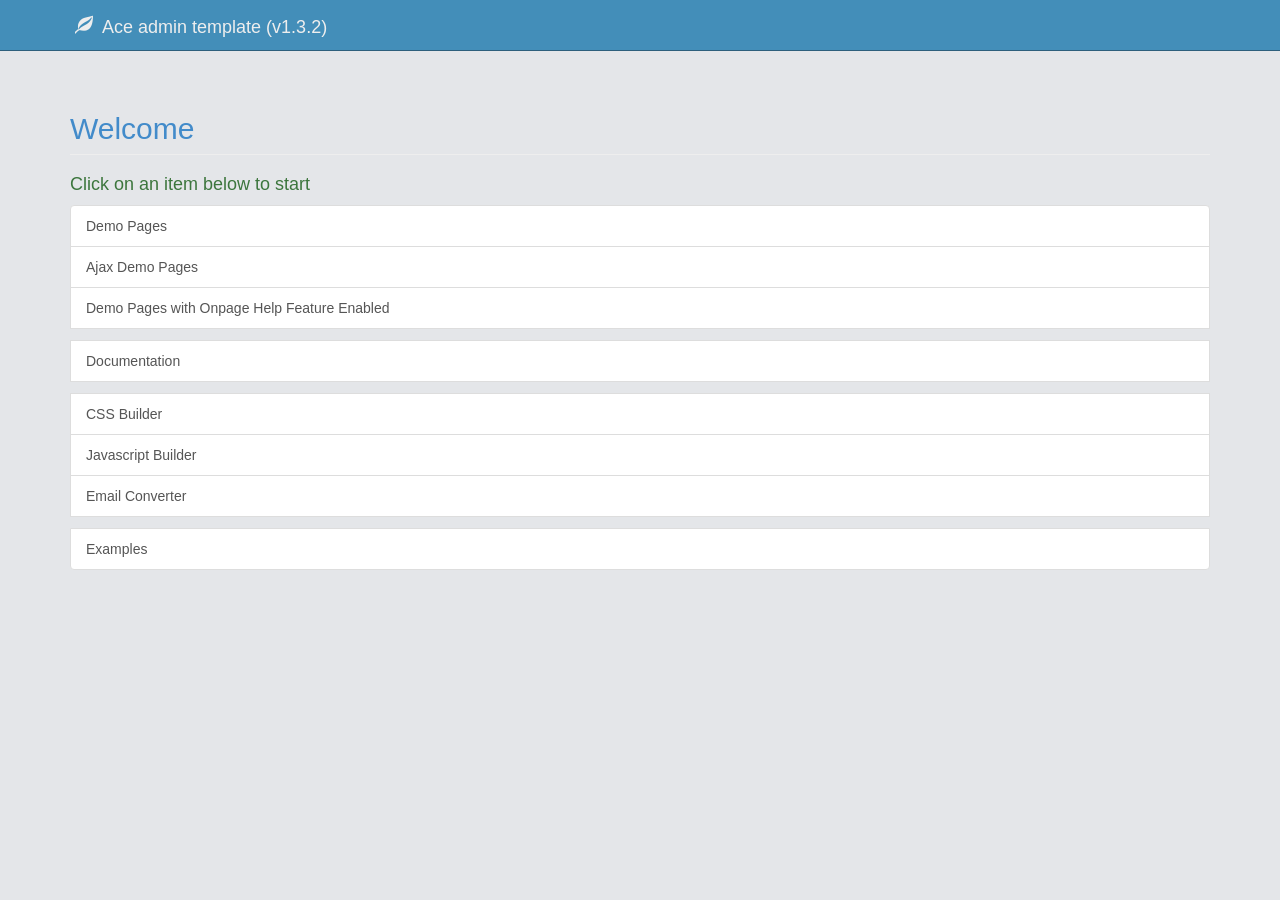
<file: src/main/webapp/WEB-INF/ace/index.html>
<!DOCTYPE html>
<html lang="en">
  <head>
    <meta charset="utf-8" />
    <meta http-equiv="X-UA-Compatible" content="IE=edge" />
    <meta name="viewport" content="width=device-width, initial-scale=1" />

	<title>Start - Ace admin template</title>

	<link href="assets/css/bootstrap.css" rel="stylesheet" />
	<style>
		body {
			background: #E4E6E9;
		}
		.main-container {
			padding-top: 72px;
		}
		.navbar-inverse {
			background-color: #438EB9;
			border-bottom-color: rgba(0,0,0,0.33);
		}
		.navbar-inverse .navbar-brand {
			color: #EEE;
		}
		
		hr {
			border-width: 0;
			margin-top: 6px;
			margin-bottom: 6px;
		}
	</style>
  </head>

  <body>
	<div class="navbar navbar-inverse navbar-fixed-top">
		<div class="container">
			<div class="navbar-header pull-left">
				<a class="navbar-brand" href="#">
						&nbsp;<i class="glyphicon glyphicon-leaf"></i>&nbsp;
						Ace admin template <span class="smaller-75">(v1.3.2)</span>
				</a>
			</div>

		</div>
    </div>
	
    <div class="container main-container">
		<h2 class="page-header text-primary">Welcome</small></h2>

		<script>
		 if(document.location.protocol == 'file:') {
			document.write('<div class="alert alert-danger">\
			<strong>Please open this page using <span class="text-info">`http` protocol</span>, i.e. access it like this <span class="text-primary">http://127.0.0.1/path/to/ace/index.html</span></strong><br />\
			Demo pages, documentation & CSS/JS builder pages, load data dynamically using ajax and <b>`file` protocol</b> prevents that due to browser restrictions.\<br />\
			Also some browsers such as Firefox don\'t load fonts when resource files are inside an upper level directory.\
			</div>');
		 }
		 else {
			document.write('<h4 class="text-success">Click on an item below to start</h4>');
		 }
		</script>
	
	
		
		<div class="row">
			<div class="col-xs-12">
				<div class="list-group">
					<a href="html/" class="list-group-item">
						Demo Pages
					</a>
					<a href="html/ajax/ajax.html" class="list-group-item">
						Ajax Demo Pages
					</a>
					<a href="html/#help" class="list-group-item">
						Demo Pages with Onpage Help Feature Enabled
					</a>
					<hr />
					<a href="docs/" class="list-group-item">
						Documentation
					</a>
					<hr />
					<a href="build/css.html" class="list-group-item">
						CSS Builder
					</a>
					<a href="build/js.html" class="list-group-item">
						Javascript Builder
					</a>
					<a href="build/email.html" class="list-group-item">
						Email Converter
					</a>
					<hr />
					<a href="examples/" class="list-group-item">
						Examples
					</a>
				</div>
			</div>
		</div>
	</div>

  </body>
</html>
</file>
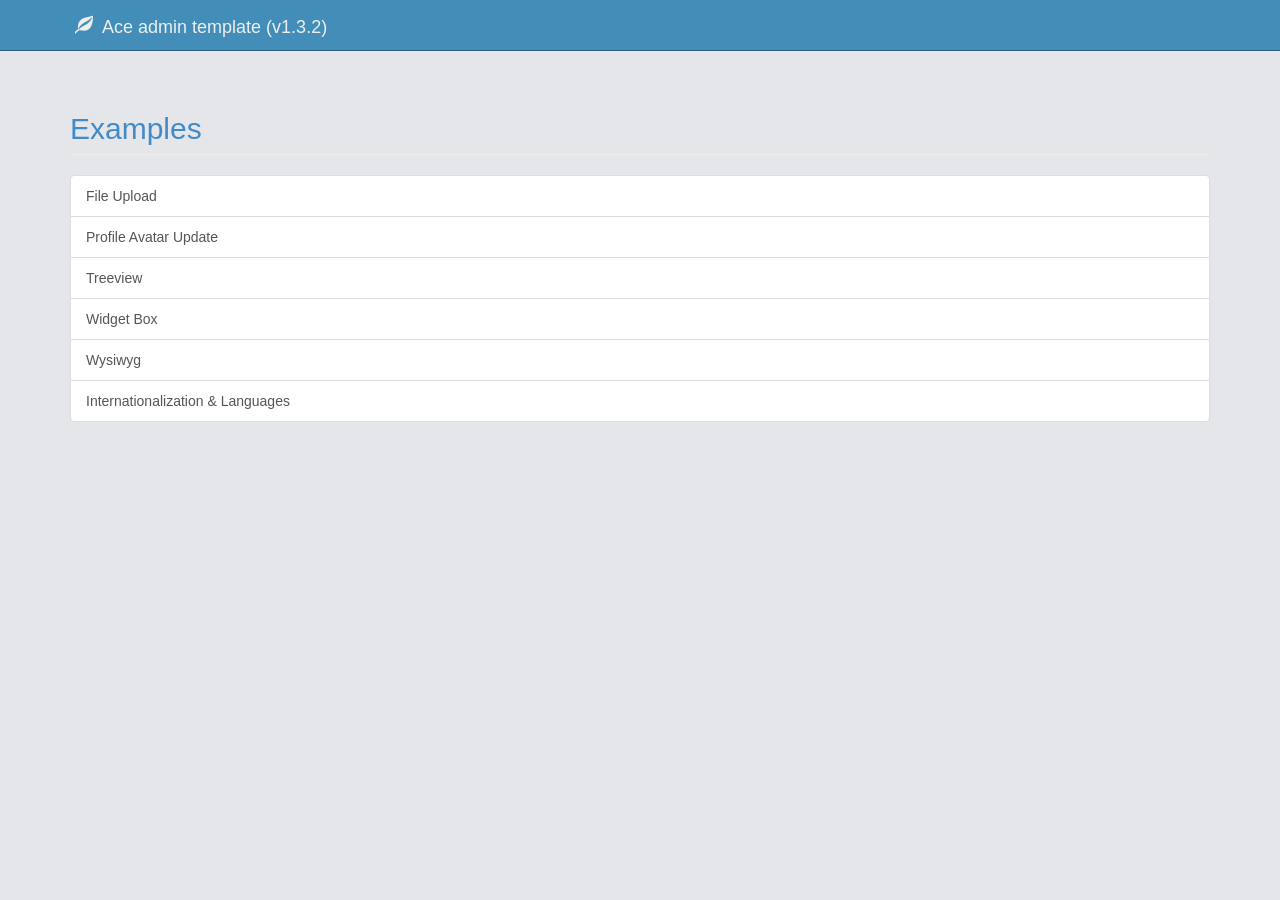
<file: src/main/webapp/WEB-INF/ace/examples/index.html>
<!DOCTYPE html>
<html lang="en">
  <head>
    <meta charset="utf-8" />
    <meta http-equiv="X-UA-Compatible" content="IE=edge" />
    <meta name="viewport" content="width=device-width, initial-scale=1" />

	<title>Examples - Ace admin template</title>

	<link href="../assets/css/bootstrap.css" rel="stylesheet" />
	<style>
		body {
			background: #E4E6E9;
		}
		.main-container {
			padding-top: 72px;
		}
		.navbar-inverse {
			background-color: #438EB9;
			border-bottom-color: rgba(0,0,0,0.33);
		}
		.navbar-inverse .navbar-brand {
			color: #EEE;
		}
	</style>
  </head>

  <body>
	<div class="navbar navbar-inverse navbar-fixed-top">
		<div class="container">
			<div class="navbar-header pull-left">
				<a class="navbar-brand" href="#">
						&nbsp;<i class="glyphicon glyphicon-leaf"></i>&nbsp;
						Ace admin template <span class="smaller-75">(v1.3.2)</span>
				</a>
			</div>

		</div>
    </div>
	
    <div class="container main-container">
		<h2 class="page-header text-primary">Examples</small></h2>

		<script>
		 if(document.location.protocol == 'file:') {
			document.write('<div class="alert alert-danger">\
			<strong>Please open this page using <span class="text-info">`http` protocol</span>, i.e. access it via a web server.</strong><br />\
			In some examples data is uploaded/downloaded dynamically using ajax and <b>`file` protocol</b> prevents that due to browser restrictions.\<br />\
			Also some browsers such as Firefox don\'t load fonts when resource files are inside an upper level directory.\
			</div>');
		 }
		</script>
	
	
		
		<div class="row">
			<div class="col-xs-12">
				<div class="list-group">
					<a href="file-upload.html" class="list-group-item">
						File Upload
					</a>
					<a href="profile-update.html" class="list-group-item">
						Profile Avatar Update
					</a>
					<a href="treeview.html" class="list-group-item">
						Treeview
					</a>
					<a href="widget.html" class="list-group-item">
						Widget Box
					</a>
					<a href="wysiwyg.html" class="list-group-item">
						Wysiwyg
					</a>
					<a href="daterange.html" class="list-group-item">
						Internationalization &amp; Languages
					</a>
				</div>
			</div>
		</div>
	</div>

  </body>
</html>
</file>
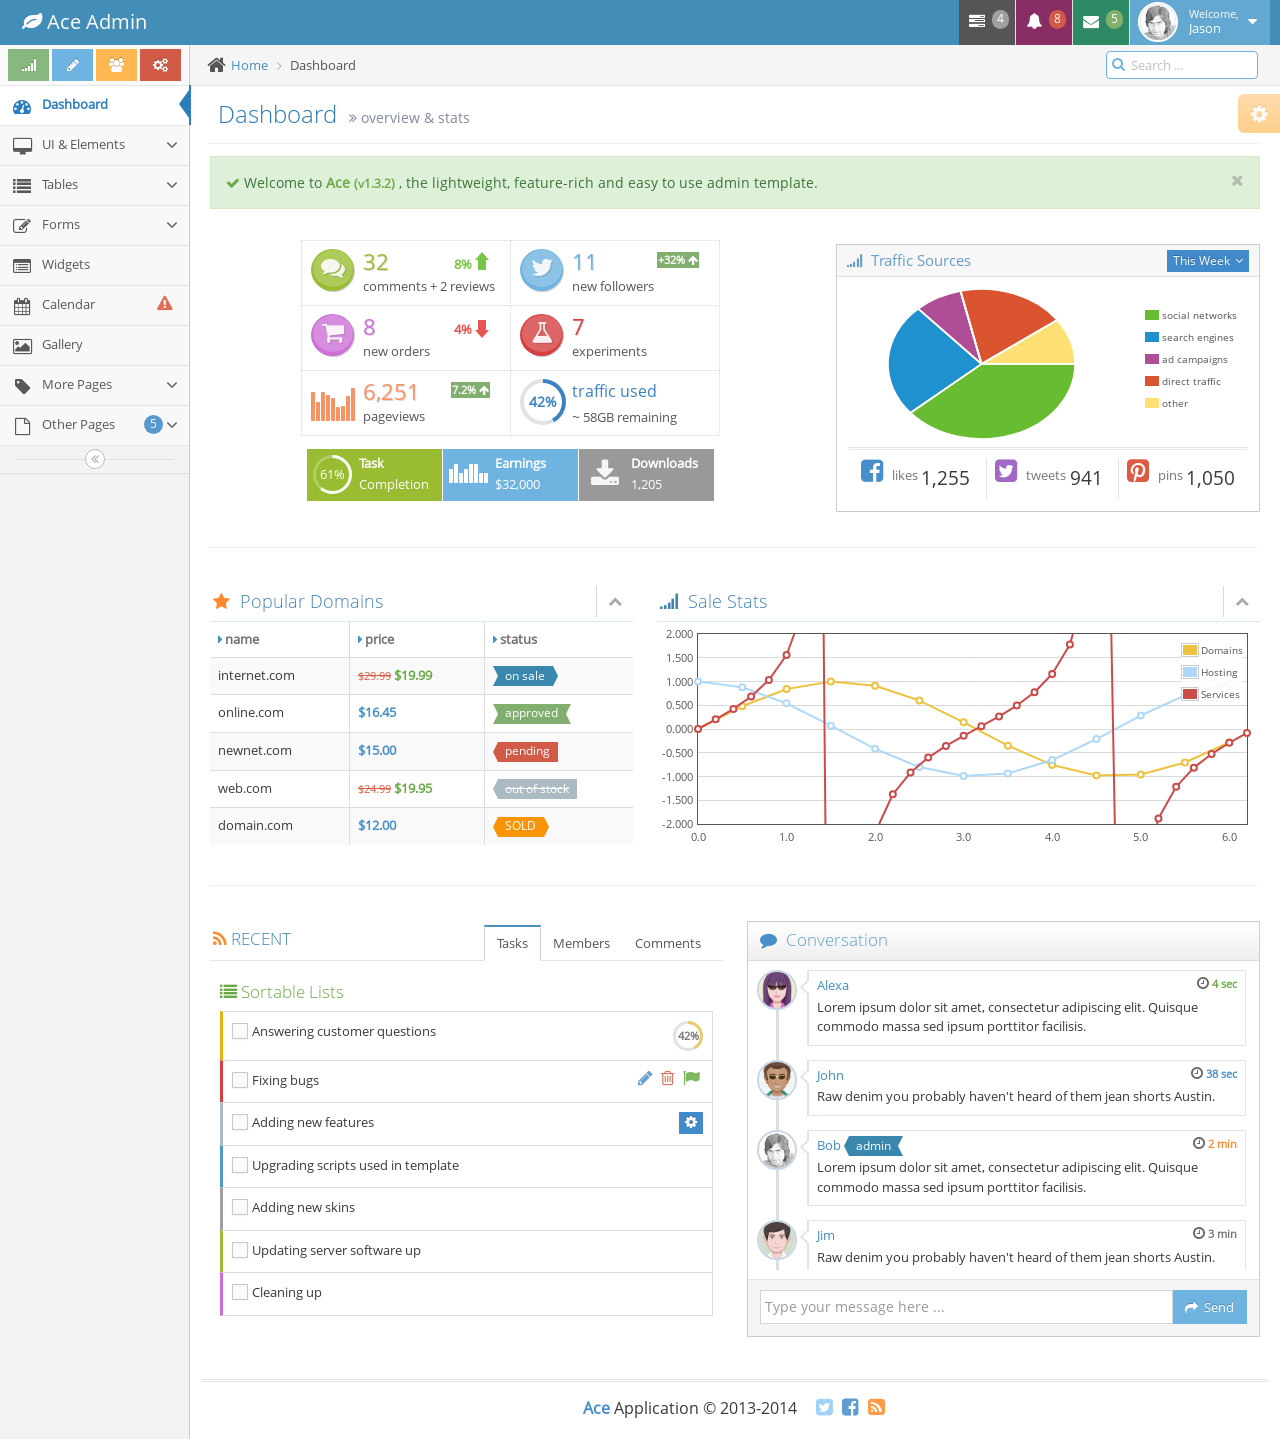
<file: src/main/webapp/WEB-INF/ace/html/index.html>
<!DOCTYPE html>
<html lang="en">
	<head>
		<meta http-equiv="X-UA-Compatible" content="IE=edge,chrome=1" />
		<meta charset="utf-8" />
		<title>Dashboard - Ace Admin</title>

		<meta name="description" content="overview &amp; stats" />
		<meta name="viewport" content="width=device-width, initial-scale=1.0, maximum-scale=1.0" />

		<!-- bootstrap & fontawesome -->
		<link rel="stylesheet" href="../assets/css/bootstrap.css" />
		<link rel="stylesheet" href="../assets/css/font-awesome.css" />

		<!-- page specific plugin styles -->

		<!-- text fonts -->
		<link rel="stylesheet" href="../assets/css/ace-fonts.css" />

		<!-- ace styles -->
		<link rel="stylesheet" href="../assets/css/ace.css" class="ace-main-stylesheet" id="main-ace-style" />

		<!--[if lte IE 9]>
			<link rel="stylesheet" href="../assets/css/ace-part2.css" class="ace-main-stylesheet" />
		<![endif]-->

		<!--[if lte IE 9]>
		  <link rel="stylesheet" href="../assets/css/ace-ie.css" />
		<![endif]-->

		<!-- inline styles related to this page -->

		<!-- ace settings handler -->
		<script src="../assets/js/ace-extra.js"></script>

		<!-- HTML5shiv and Respond.js for IE8 to support HTML5 elements and media queries -->

		<!--[if lte IE 8]>
		<script src="../assets/js/html5shiv.js"></script>
		<script src="../assets/js/respond.js"></script>
		<![endif]-->
	</head>

	<body class="no-skin">
		<!-- #section:basics/navbar.layout -->
		<div id="navbar" class="navbar navbar-default">
			<script type="text/javascript">
				try{ace.settings.check('navbar' , 'fixed')}catch(e){}
			</script>

			<div class="navbar-container" id="navbar-container">
				<!-- #section:basics/sidebar.mobile.toggle -->
				<button type="button" class="navbar-toggle menu-toggler pull-left" id="menu-toggler" data-target="#sidebar">
					<span class="sr-only">Toggle sidebar</span>

					<span class="icon-bar"></span>

					<span class="icon-bar"></span>

					<span class="icon-bar"></span>
				</button>

				<!-- /section:basics/sidebar.mobile.toggle -->
				<div class="navbar-header pull-left">
					<!-- #section:basics/navbar.layout.brand -->
					<a href="#" class="navbar-brand">
						<small>
							<i class="fa fa-leaf"></i>
							Ace Admin
						</small>
					</a>

					<!-- /section:basics/navbar.layout.brand -->

					<!-- #section:basics/navbar.toggle -->

					<!-- /section:basics/navbar.toggle -->
				</div>

				<!-- #section:basics/navbar.dropdown -->
				<div class="navbar-buttons navbar-header pull-right" role="navigation">
					<ul class="nav ace-nav">
						<li class="grey">
							<a data-toggle="dropdown" class="dropdown-toggle" href="#">
								<i class="ace-icon fa fa-tasks"></i>
								<span class="badge badge-grey">4</span>
							</a>

							<ul class="dropdown-menu-right dropdown-navbar dropdown-menu dropdown-caret dropdown-close">
								<li class="dropdown-header">
									<i class="ace-icon fa fa-check"></i>
									4 Tasks to complete
								</li>

								<li class="dropdown-content">
									<ul class="dropdown-menu dropdown-navbar">
										<li>
											<a href="#">
												<div class="clearfix">
													<span class="pull-left">Software Update</span>
													<span class="pull-right">65%</span>
												</div>

												<div class="progress progress-mini">
													<div style="width:65%" class="progress-bar"></div>
												</div>
											</a>
										</li>

										<li>
											<a href="#">
												<div class="clearfix">
													<span class="pull-left">Hardware Upgrade</span>
													<span class="pull-right">35%</span>
												</div>

												<div class="progress progress-mini">
													<div style="width:35%" class="progress-bar progress-bar-danger"></div>
												</div>
											</a>
										</li>

										<li>
											<a href="#">
												<div class="clearfix">
													<span class="pull-left">Unit Testing</span>
													<span class="pull-right">15%</span>
												</div>

												<div class="progress progress-mini">
													<div style="width:15%" class="progress-bar progress-bar-warning"></div>
												</div>
											</a>
										</li>

										<li>
											<a href="#">
												<div class="clearfix">
													<span class="pull-left">Bug Fixes</span>
													<span class="pull-right">90%</span>
												</div>

												<div class="progress progress-mini progress-striped active">
													<div style="width:90%" class="progress-bar progress-bar-success"></div>
												</div>
											</a>
										</li>
									</ul>
								</li>

								<li class="dropdown-footer">
									<a href="#">
										See tasks with details
										<i class="ace-icon fa fa-arrow-right"></i>
									</a>
								</li>
							</ul>
						</li>

						<li class="purple">
							<a data-toggle="dropdown" class="dropdown-toggle" href="#">
								<i class="ace-icon fa fa-bell icon-animated-bell"></i>
								<span class="badge badge-important">8</span>
							</a>

							<ul class="dropdown-menu-right dropdown-navbar navbar-pink dropdown-menu dropdown-caret dropdown-close">
								<li class="dropdown-header">
									<i class="ace-icon fa fa-exclamation-triangle"></i>
									8 Notifications
								</li>

								<li class="dropdown-content">
									<ul class="dropdown-menu dropdown-navbar navbar-pink">
										<li>
											<a href="#">
												<div class="clearfix">
													<span class="pull-left">
														<i class="btn btn-xs no-hover btn-pink fa fa-comment"></i>
														New Comments
													</span>
													<span class="pull-right badge badge-info">+12</span>
												</div>
											</a>
										</li>

										<li>
											<a href="#">
												<i class="btn btn-xs btn-primary fa fa-user"></i>
												Bob just signed up as an editor ...
											</a>
										</li>

										<li>
											<a href="#">
												<div class="clearfix">
													<span class="pull-left">
														<i class="btn btn-xs no-hover btn-success fa fa-shopping-cart"></i>
														New Orders
													</span>
													<span class="pull-right badge badge-success">+8</span>
												</div>
											</a>
										</li>

										<li>
											<a href="#">
												<div class="clearfix">
													<span class="pull-left">
														<i class="btn btn-xs no-hover btn-info fa fa-twitter"></i>
														Followers
													</span>
													<span class="pull-right badge badge-info">+11</span>
												</div>
											</a>
										</li>
									</ul>
								</li>

								<li class="dropdown-footer">
									<a href="#">
										See all notifications
										<i class="ace-icon fa fa-arrow-right"></i>
									</a>
								</li>
							</ul>
						</li>

						<li class="green">
							<a data-toggle="dropdown" class="dropdown-toggle" href="#">
								<i class="ace-icon fa fa-envelope icon-animated-vertical"></i>
								<span class="badge badge-success">5</span>
							</a>

							<ul class="dropdown-menu-right dropdown-navbar dropdown-menu dropdown-caret dropdown-close">
								<li class="dropdown-header">
									<i class="ace-icon fa fa-envelope-o"></i>
									5 Messages
								</li>

								<li class="dropdown-content">
									<ul class="dropdown-menu dropdown-navbar">
										<li>
											<a href="#" class="clearfix">
												<img src="../assets/avatars/avatar.png" class="msg-photo" alt="Alex's Avatar" />
												<span class="msg-body">
													<span class="msg-title">
														<span class="blue">Alex:</span>
														Ciao sociis natoque penatibus et auctor ...
													</span>

													<span class="msg-time">
														<i class="ace-icon fa fa-clock-o"></i>
														<span>a moment ago</span>
													</span>
												</span>
											</a>
										</li>

										<li>
											<a href="#" class="clearfix">
												<img src="../assets/avatars/avatar3.png" class="msg-photo" alt="Susan's Avatar" />
												<span class="msg-body">
													<span class="msg-title">
														<span class="blue">Susan:</span>
														Vestibulum id ligula porta felis euismod ...
													</span>

													<span class="msg-time">
														<i class="ace-icon fa fa-clock-o"></i>
														<span>20 minutes ago</span>
													</span>
												</span>
											</a>
										</li>

										<li>
											<a href="#" class="clearfix">
												<img src="../assets/avatars/avatar4.png" class="msg-photo" alt="Bob's Avatar" />
												<span class="msg-body">
													<span class="msg-title">
														<span class="blue">Bob:</span>
														Nullam quis risus eget urna mollis ornare ...
													</span>

													<span class="msg-time">
														<i class="ace-icon fa fa-clock-o"></i>
														<span>3:15 pm</span>
													</span>
												</span>
											</a>
										</li>

										<li>
											<a href="#" class="clearfix">
												<img src="../assets/avatars/avatar2.png" class="msg-photo" alt="Kate's Avatar" />
												<span class="msg-body">
													<span class="msg-title">
														<span class="blue">Kate:</span>
														Ciao sociis natoque eget urna mollis ornare ...
													</span>

													<span class="msg-time">
														<i class="ace-icon fa fa-clock-o"></i>
														<span>1:33 pm</span>
													</span>
												</span>
											</a>
										</li>

										<li>
											<a href="#" class="clearfix">
												<img src="../assets/avatars/avatar5.png" class="msg-photo" alt="Fred's Avatar" />
												<span class="msg-body">
													<span class="msg-title">
														<span class="blue">Fred:</span>
														Vestibulum id penatibus et auctor  ...
													</span>

													<span class="msg-time">
														<i class="ace-icon fa fa-clock-o"></i>
														<span>10:09 am</span>
													</span>
												</span>
											</a>
										</li>
									</ul>
								</li>

								<li class="dropdown-footer">
									<a href="inbox.html">
										See all messages
										<i class="ace-icon fa fa-arrow-right"></i>
									</a>
								</li>
							</ul>
						</li>

						<!-- #section:basics/navbar.user_menu -->
						<li class="light-blue">
							<a data-toggle="dropdown" href="#" class="dropdown-toggle">
								<img class="nav-user-photo" src="../assets/avatars/user.jpg" alt="Jason's Photo" />
								<span class="user-info">
									<small>Welcome,</small>
									Jason
								</span>

								<i class="ace-icon fa fa-caret-down"></i>
							</a>

							<ul class="user-menu dropdown-menu-right dropdown-menu dropdown-yellow dropdown-caret dropdown-close">
								<li>
									<a href="#">
										<i class="ace-icon fa fa-cog"></i>
										Settings
									</a>
								</li>

								<li>
									<a href="profile.html">
										<i class="ace-icon fa fa-user"></i>
										Profile
									</a>
								</li>

								<li class="divider"></li>

								<li>
									<a href="#">
										<i class="ace-icon fa fa-power-off"></i>
										Logout
									</a>
								</li>
							</ul>
						</li>

						<!-- /section:basics/navbar.user_menu -->
					</ul>
				</div>

				<!-- /section:basics/navbar.dropdown -->
			</div><!-- /.navbar-container -->
		</div>

		<!-- /section:basics/navbar.layout -->
		<div class="main-container" id="main-container">
			<script type="text/javascript">
				try{ace.settings.check('main-container' , 'fixed')}catch(e){}
			</script>

			<!-- #section:basics/sidebar -->
			<div id="sidebar" class="sidebar                  responsive">
				<script type="text/javascript">
					try{ace.settings.check('sidebar' , 'fixed')}catch(e){}
				</script>

				<div class="sidebar-shortcuts" id="sidebar-shortcuts">
					<div class="sidebar-shortcuts-large" id="sidebar-shortcuts-large">
						<button class="btn btn-success">
							<i class="ace-icon fa fa-signal"></i>
						</button>

						<button class="btn btn-info">
							<i class="ace-icon fa fa-pencil"></i>
						</button>

						<!-- #section:basics/sidebar.layout.shortcuts -->
						<button class="btn btn-warning">
							<i class="ace-icon fa fa-users"></i>
						</button>

						<button class="btn btn-danger">
							<i class="ace-icon fa fa-cogs"></i>
						</button>

						<!-- /section:basics/sidebar.layout.shortcuts -->
					</div>

					<div class="sidebar-shortcuts-mini" id="sidebar-shortcuts-mini">
						<span class="btn btn-success"></span>

						<span class="btn btn-info"></span>

						<span class="btn btn-warning"></span>

						<span class="btn btn-danger"></span>
					</div>
				</div><!-- /.sidebar-shortcuts -->

				<ul class="nav nav-list">
					<li class="active">
						<a href="index.html">
							<i class="menu-icon fa fa-tachometer"></i>
							<span class="menu-text"> Dashboard </span>
						</a>

						<b class="arrow"></b>
					</li>

					<li class="">
						<a href="#" class="dropdown-toggle">
							<i class="menu-icon fa fa-desktop"></i>
							<span class="menu-text">
								UI &amp; Elements
							</span>

							<b class="arrow fa fa-angle-down"></b>
						</a>

						<b class="arrow"></b>

						<ul class="submenu">
							<li class="">
								<a href="#" class="dropdown-toggle">
									<i class="menu-icon fa fa-caret-right"></i>

									Layouts
									<b class="arrow fa fa-angle-down"></b>
								</a>

								<b class="arrow"></b>

								<ul class="submenu">
									<li class="">
										<a href="top-menu.html">
											<i class="menu-icon fa fa-caret-right"></i>
											Top Menu
										</a>

										<b class="arrow"></b>
									</li>

									<li class="">
										<a href="two-menu-1.html">
											<i class="menu-icon fa fa-caret-right"></i>
											Two Menus 1
										</a>

										<b class="arrow"></b>
									</li>

									<li class="">
										<a href="two-menu-2.html">
											<i class="menu-icon fa fa-caret-right"></i>
											Two Menus 2
										</a>

										<b class="arrow"></b>
									</li>

									<li class="">
										<a href="mobile-menu-1.html">
											<i class="menu-icon fa fa-caret-right"></i>
											Default Mobile Menu
										</a>

										<b class="arrow"></b>
									</li>

									<li class="">
										<a href="mobile-menu-2.html">
											<i class="menu-icon fa fa-caret-right"></i>
											Mobile Menu 2
										</a>

										<b class="arrow"></b>
									</li>

									<li class="">
										<a href="mobile-menu-3.html">
											<i class="menu-icon fa fa-caret-right"></i>
											Mobile Menu 3
										</a>

										<b class="arrow"></b>
									</li>
								</ul>
							</li>

							<li class="">
								<a href="typography.html">
									<i class="menu-icon fa fa-caret-right"></i>
									Typography
								</a>

								<b class="arrow"></b>
							</li>

							<li class="">
								<a href="elements.html">
									<i class="menu-icon fa fa-caret-right"></i>
									Elements
								</a>

								<b class="arrow"></b>
							</li>

							<li class="">
								<a href="buttons.html">
									<i class="menu-icon fa fa-caret-right"></i>
									Buttons &amp; Icons
								</a>

								<b class="arrow"></b>
							</li>

							<li class="">
								<a href="content-slider.html">
									<i class="menu-icon fa fa-caret-right"></i>
									Content Sliders
								</a>

								<b class="arrow"></b>
							</li>

							<li class="">
								<a href="treeview.html">
									<i class="menu-icon fa fa-caret-right"></i>
									Treeview
								</a>

								<b class="arrow"></b>
							</li>

							<li class="">
								<a href="jquery-ui.html">
									<i class="menu-icon fa fa-caret-right"></i>
									jQuery UI
								</a>

								<b class="arrow"></b>
							</li>

							<li class="">
								<a href="nestable-list.html">
									<i class="menu-icon fa fa-caret-right"></i>
									Nestable Lists
								</a>

								<b class="arrow"></b>
							</li>

							<li class="">
								<a href="#" class="dropdown-toggle">
									<i class="menu-icon fa fa-caret-right"></i>

									Three Level Menu
									<b class="arrow fa fa-angle-down"></b>
								</a>

								<b class="arrow"></b>

								<ul class="submenu">
									<li class="">
										<a href="#">
											<i class="menu-icon fa fa-leaf green"></i>
											Item #1
										</a>

										<b class="arrow"></b>
									</li>

									<li class="">
										<a href="#" class="dropdown-toggle">
											<i class="menu-icon fa fa-pencil orange"></i>

											4th level
											<b class="arrow fa fa-angle-down"></b>
										</a>

										<b class="arrow"></b>

										<ul class="submenu">
											<li class="">
												<a href="#">
													<i class="menu-icon fa fa-plus purple"></i>
													Add Product
												</a>

												<b class="arrow"></b>
											</li>

											<li class="">
												<a href="#">
													<i class="menu-icon fa fa-eye pink"></i>
													View Products
												</a>

												<b class="arrow"></b>
											</li>
										</ul>
									</li>
								</ul>
							</li>
						</ul>
					</li>

					<li class="">
						<a href="#" class="dropdown-toggle">
							<i class="menu-icon fa fa-list"></i>
							<span class="menu-text"> Tables </span>

							<b class="arrow fa fa-angle-down"></b>
						</a>

						<b class="arrow"></b>

						<ul class="submenu">
							<li class="">
								<a href="tables.html">
									<i class="menu-icon fa fa-caret-right"></i>
									Simple &amp; Dynamic
								</a>

								<b class="arrow"></b>
							</li>

							<li class="">
								<a href="jqgrid.html">
									<i class="menu-icon fa fa-caret-right"></i>
									jqGrid plugin
								</a>

								<b class="arrow"></b>
							</li>
						</ul>
					</li>

					<li class="">
						<a href="#" class="dropdown-toggle">
							<i class="menu-icon fa fa-pencil-square-o"></i>
							<span class="menu-text"> Forms </span>

							<b class="arrow fa fa-angle-down"></b>
						</a>

						<b class="arrow"></b>

						<ul class="submenu">
							<li class="">
								<a href="form-elements.html">
									<i class="menu-icon fa fa-caret-right"></i>
									Form Elements
								</a>

								<b class="arrow"></b>
							</li>

							<li class="">
								<a href="form-elements-2.html">
									<i class="menu-icon fa fa-caret-right"></i>
									Form Elements 2
								</a>

								<b class="arrow"></b>
							</li>

							<li class="">
								<a href="form-wizard.html">
									<i class="menu-icon fa fa-caret-right"></i>
									Wizard &amp; Validation
								</a>

								<b class="arrow"></b>
							</li>

							<li class="">
								<a href="wysiwyg.html">
									<i class="menu-icon fa fa-caret-right"></i>
									Wysiwyg &amp; Markdown
								</a>

								<b class="arrow"></b>
							</li>

							<li class="">
								<a href="dropzone.html">
									<i class="menu-icon fa fa-caret-right"></i>
									Dropzone File Upload
								</a>

								<b class="arrow"></b>
							</li>
						</ul>
					</li>

					<li class="">
						<a href="widgets.html">
							<i class="menu-icon fa fa-list-alt"></i>
							<span class="menu-text"> Widgets </span>
						</a>

						<b class="arrow"></b>
					</li>

					<li class="">
						<a href="calendar.html">
							<i class="menu-icon fa fa-calendar"></i>

							<span class="menu-text">
								Calendar

								<!-- #section:basics/sidebar.layout.badge -->
								<span class="badge badge-transparent tooltip-error" title="2 Important Events">
									<i class="ace-icon fa fa-exclamation-triangle red bigger-130"></i>
								</span>

								<!-- /section:basics/sidebar.layout.badge -->
							</span>
						</a>

						<b class="arrow"></b>
					</li>

					<li class="">
						<a href="gallery.html">
							<i class="menu-icon fa fa-picture-o"></i>
							<span class="menu-text"> Gallery </span>
						</a>

						<b class="arrow"></b>
					</li>

					<li class="">
						<a href="#" class="dropdown-toggle">
							<i class="menu-icon fa fa-tag"></i>
							<span class="menu-text"> More Pages </span>

							<b class="arrow fa fa-angle-down"></b>
						</a>

						<b class="arrow"></b>

						<ul class="submenu">
							<li class="">
								<a href="profile.html">
									<i class="menu-icon fa fa-caret-right"></i>
									User Profile
								</a>

								<b class="arrow"></b>
							</li>

							<li class="">
								<a href="inbox.html">
									<i class="menu-icon fa fa-caret-right"></i>
									Inbox
								</a>

								<b class="arrow"></b>
							</li>

							<li class="">
								<a href="pricing.html">
									<i class="menu-icon fa fa-caret-right"></i>
									Pricing Tables
								</a>

								<b class="arrow"></b>
							</li>

							<li class="">
								<a href="invoice.html">
									<i class="menu-icon fa fa-caret-right"></i>
									Invoice
								</a>

								<b class="arrow"></b>
							</li>

							<li class="">
								<a href="timeline.html">
									<i class="menu-icon fa fa-caret-right"></i>
									Timeline
								</a>

								<b class="arrow"></b>
							</li>

							<li class="">
								<a href="email.html">
									<i class="menu-icon fa fa-caret-right"></i>
									Email Templates
								</a>

								<b class="arrow"></b>
							</li>

							<li class="">
								<a href="login.html">
									<i class="menu-icon fa fa-caret-right"></i>
									Login &amp; Register
								</a>

								<b class="arrow"></b>
							</li>
						</ul>
					</li>

					<li class="">
						<a href="#" class="dropdown-toggle">
							<i class="menu-icon fa fa-file-o"></i>

							<span class="menu-text">
								Other Pages

								<!-- #section:basics/sidebar.layout.badge -->
								<span class="badge badge-primary">5</span>

								<!-- /section:basics/sidebar.layout.badge -->
							</span>

							<b class="arrow fa fa-angle-down"></b>
						</a>

						<b class="arrow"></b>

						<ul class="submenu">
							<li class="">
								<a href="faq.html">
									<i class="menu-icon fa fa-caret-right"></i>
									FAQ
								</a>

								<b class="arrow"></b>
							</li>

							<li class="">
								<a href="error-404.html">
									<i class="menu-icon fa fa-caret-right"></i>
									Error 404
								</a>

								<b class="arrow"></b>
							</li>

							<li class="">
								<a href="error-500.html">
									<i class="menu-icon fa fa-caret-right"></i>
									Error 500
								</a>

								<b class="arrow"></b>
							</li>

							<li class="">
								<a href="grid.html">
									<i class="menu-icon fa fa-caret-right"></i>
									Grid
								</a>

								<b class="arrow"></b>
							</li>

							<li class="">
								<a href="blank.html">
									<i class="menu-icon fa fa-caret-right"></i>
									Blank Page
								</a>

								<b class="arrow"></b>
							</li>
						</ul>
					</li>
				</ul><!-- /.nav-list -->

				<!-- #section:basics/sidebar.layout.minimize -->
				<div class="sidebar-toggle sidebar-collapse" id="sidebar-collapse">
					<i class="ace-icon fa fa-angle-double-left" data-icon1="ace-icon fa fa-angle-double-left" data-icon2="ace-icon fa fa-angle-double-right"></i>
				</div>

				<!-- /section:basics/sidebar.layout.minimize -->
				<script type="text/javascript">
					try{ace.settings.check('sidebar' , 'collapsed')}catch(e){}
				</script>
			</div>

			<!-- /section:basics/sidebar -->
			<div class="main-content">
				<div class="main-content-inner">
					<!-- #section:basics/content.breadcrumbs -->
					<div class="breadcrumbs" id="breadcrumbs">
						<script type="text/javascript">
							try{ace.settings.check('breadcrumbs' , 'fixed')}catch(e){}
						</script>

						<ul class="breadcrumb">
							<li>
								<i class="ace-icon fa fa-home home-icon"></i>
								<a href="#">Home</a>
							</li>
							<li class="active">Dashboard</li>
						</ul><!-- /.breadcrumb -->

						<!-- #section:basics/content.searchbox -->
						<div class="nav-search" id="nav-search">
							<form class="form-search">
								<span class="input-icon">
									<input type="text" placeholder="Search ..." class="nav-search-input" id="nav-search-input" autocomplete="off" />
									<i class="ace-icon fa fa-search nav-search-icon"></i>
								</span>
							</form>
						</div><!-- /.nav-search -->

						<!-- /section:basics/content.searchbox -->
					</div>

					<!-- /section:basics/content.breadcrumbs -->
					<div class="page-content">
						<!-- #section:settings.box -->
						<div class="ace-settings-container" id="ace-settings-container">
							<div class="btn btn-app btn-xs btn-warning ace-settings-btn" id="ace-settings-btn">
								<i class="ace-icon fa fa-cog bigger-130"></i>
							</div>

							<div class="ace-settings-box clearfix" id="ace-settings-box">
								<div class="pull-left width-50">
									<!-- #section:settings.skins -->
									<div class="ace-settings-item">
										<div class="pull-left">
											<select id="skin-colorpicker" class="hide">
												<option data-skin="no-skin" value="#438EB9">#438EB9</option>
												<option data-skin="skin-1" value="#222A2D">#222A2D</option>
												<option data-skin="skin-2" value="#C6487E">#C6487E</option>
												<option data-skin="skin-3" value="#D0D0D0">#D0D0D0</option>
											</select>
										</div>
										<span>&nbsp; Choose Skin</span>
									</div>

									<!-- /section:settings.skins -->

									<!-- #section:settings.navbar -->
									<div class="ace-settings-item">
										<input type="checkbox" class="ace ace-checkbox-2" id="ace-settings-navbar" />
										<label class="lbl" for="ace-settings-navbar"> Fixed Navbar</label>
									</div>

									<!-- /section:settings.navbar -->

									<!-- #section:settings.sidebar -->
									<div class="ace-settings-item">
										<input type="checkbox" class="ace ace-checkbox-2" id="ace-settings-sidebar" />
										<label class="lbl" for="ace-settings-sidebar"> Fixed Sidebar</label>
									</div>

									<!-- /section:settings.sidebar -->

									<!-- #section:settings.breadcrumbs -->
									<div class="ace-settings-item">
										<input type="checkbox" class="ace ace-checkbox-2" id="ace-settings-breadcrumbs" />
										<label class="lbl" for="ace-settings-breadcrumbs"> Fixed Breadcrumbs</label>
									</div>

									<!-- /section:settings.breadcrumbs -->

									<!-- #section:settings.rtl -->
									<div class="ace-settings-item">
										<input type="checkbox" class="ace ace-checkbox-2" id="ace-settings-rtl" />
										<label class="lbl" for="ace-settings-rtl"> Right To Left (rtl)</label>
									</div>

									<!-- /section:settings.rtl -->

									<!-- #section:settings.container -->
									<div class="ace-settings-item">
										<input type="checkbox" class="ace ace-checkbox-2" id="ace-settings-add-container" />
										<label class="lbl" for="ace-settings-add-container">
											Inside
											<b>.container</b>
										</label>
									</div>

									<!-- /section:settings.container -->
								</div><!-- /.pull-left -->

								<div class="pull-left width-50">
									<!-- #section:basics/sidebar.options -->
									<div class="ace-settings-item">
										<input type="checkbox" class="ace ace-checkbox-2" id="ace-settings-hover" />
										<label class="lbl" for="ace-settings-hover"> Submenu on Hover</label>
									</div>

									<div class="ace-settings-item">
										<input type="checkbox" class="ace ace-checkbox-2" id="ace-settings-compact" />
										<label class="lbl" for="ace-settings-compact"> Compact Sidebar</label>
									</div>

									<div class="ace-settings-item">
										<input type="checkbox" class="ace ace-checkbox-2" id="ace-settings-highlight" />
										<label class="lbl" for="ace-settings-highlight"> Alt. Active Item</label>
									</div>

									<!-- /section:basics/sidebar.options -->
								</div><!-- /.pull-left -->
							</div><!-- /.ace-settings-box -->
						</div><!-- /.ace-settings-container -->

						<!-- /section:settings.box -->
						<div class="page-header">
							<h1>
								Dashboard
								<small>
									<i class="ace-icon fa fa-angle-double-right"></i>
									overview &amp; stats
								</small>
							</h1>
						</div><!-- /.page-header -->

						<div class="row">
							<div class="col-xs-12">
								<!-- PAGE CONTENT BEGINS -->
								<div class="alert alert-block alert-success">
									<button type="button" class="close" data-dismiss="alert">
										<i class="ace-icon fa fa-times"></i>
									</button>

									<i class="ace-icon fa fa-check green"></i>

									Welcome to
									<strong class="green">
										Ace
										<small>(v1.3.2)</small>
									</strong>,
	the lightweight, feature-rich and easy to use admin template.
								</div>

								<div class="row">
									<div class="space-6"></div>

									<div class="col-sm-7 infobox-container">
										<!-- #section:pages/dashboard.infobox -->
										<div class="infobox infobox-green">
											<div class="infobox-icon">
												<i class="ace-icon fa fa-comments"></i>
											</div>

											<div class="infobox-data">
												<span class="infobox-data-number">32</span>
												<div class="infobox-content">comments + 2 reviews</div>
											</div>

											<!-- #section:pages/dashboard.infobox.stat -->
											<div class="stat stat-success">8%</div>

											<!-- /section:pages/dashboard.infobox.stat -->
										</div>

										<div class="infobox infobox-blue">
											<div class="infobox-icon">
												<i class="ace-icon fa fa-twitter"></i>
											</div>

											<div class="infobox-data">
												<span class="infobox-data-number">11</span>
												<div class="infobox-content">new followers</div>
											</div>

											<div class="badge badge-success">
												+32%
												<i class="ace-icon fa fa-arrow-up"></i>
											</div>
										</div>

										<div class="infobox infobox-pink">
											<div class="infobox-icon">
												<i class="ace-icon fa fa-shopping-cart"></i>
											</div>

											<div class="infobox-data">
												<span class="infobox-data-number">8</span>
												<div class="infobox-content">new orders</div>
											</div>
											<div class="stat stat-important">4%</div>
										</div>

										<div class="infobox infobox-red">
											<div class="infobox-icon">
												<i class="ace-icon fa fa-flask"></i>
											</div>

											<div class="infobox-data">
												<span class="infobox-data-number">7</span>
												<div class="infobox-content">experiments</div>
											</div>
										</div>

										<div class="infobox infobox-orange2">
											<!-- #section:pages/dashboard.infobox.sparkline -->
											<div class="infobox-chart">
												<span class="sparkline" data-values="196,128,202,177,154,94,100,170,224"></span>
											</div>

											<!-- /section:pages/dashboard.infobox.sparkline -->
											<div class="infobox-data">
												<span class="infobox-data-number">6,251</span>
												<div class="infobox-content">pageviews</div>
											</div>

											<div class="badge badge-success">
												7.2%
												<i class="ace-icon fa fa-arrow-up"></i>
											</div>
										</div>

										<div class="infobox infobox-blue2">
											<div class="infobox-progress">
												<!-- #section:pages/dashboard.infobox.easypiechart -->
												<div class="easy-pie-chart percentage" data-percent="42" data-size="46">
													<span class="percent">42</span>%
												</div>

												<!-- /section:pages/dashboard.infobox.easypiechart -->
											</div>

											<div class="infobox-data">
												<span class="infobox-text">traffic used</span>

												<div class="infobox-content">
													<span class="bigger-110">~</span>
													58GB remaining
												</div>
											</div>
										</div>

										<!-- /section:pages/dashboard.infobox -->
										<div class="space-6"></div>

										<!-- #section:pages/dashboard.infobox.dark -->
										<div class="infobox infobox-green infobox-small infobox-dark">
											<div class="infobox-progress">
												<!-- #section:pages/dashboard.infobox.easypiechart -->
												<div class="easy-pie-chart percentage" data-percent="61" data-size="39">
													<span class="percent">61</span>%
												</div>

												<!-- /section:pages/dashboard.infobox.easypiechart -->
											</div>

											<div class="infobox-data">
												<div class="infobox-content">Task</div>
												<div class="infobox-content">Completion</div>
											</div>
										</div>

										<div class="infobox infobox-blue infobox-small infobox-dark">
											<!-- #section:pages/dashboard.infobox.sparkline -->
											<div class="infobox-chart">
												<span class="sparkline" data-values="3,4,2,3,4,4,2,2"></span>
											</div>

											<!-- /section:pages/dashboard.infobox.sparkline -->
											<div class="infobox-data">
												<div class="infobox-content">Earnings</div>
												<div class="infobox-content">$32,000</div>
											</div>
										</div>

										<div class="infobox infobox-grey infobox-small infobox-dark">
											<div class="infobox-icon">
												<i class="ace-icon fa fa-download"></i>
											</div>

											<div class="infobox-data">
												<div class="infobox-content">Downloads</div>
												<div class="infobox-content">1,205</div>
											</div>
										</div>

										<!-- /section:pages/dashboard.infobox.dark -->
									</div>

									<div class="vspace-12-sm"></div>

									<div class="col-sm-5">
										<div class="widget-box">
											<div class="widget-header widget-header-flat widget-header-small">
												<h5 class="widget-title">
													<i class="ace-icon fa fa-signal"></i>
													Traffic Sources
												</h5>

												<div class="widget-toolbar no-border">
													<div class="inline dropdown-hover">
														<button class="btn btn-minier btn-primary">
															This Week
															<i class="ace-icon fa fa-angle-down icon-on-right bigger-110"></i>
														</button>

														<ul class="dropdown-menu dropdown-menu-right dropdown-125 dropdown-lighter dropdown-close dropdown-caret">
															<li class="active">
																<a href="#" class="blue">
																	<i class="ace-icon fa fa-caret-right bigger-110">&nbsp;</i>
																	This Week
																</a>
															</li>

															<li>
																<a href="#">
																	<i class="ace-icon fa fa-caret-right bigger-110 invisible">&nbsp;</i>
																	Last Week
																</a>
															</li>

															<li>
																<a href="#">
																	<i class="ace-icon fa fa-caret-right bigger-110 invisible">&nbsp;</i>
																	This Month
																</a>
															</li>

															<li>
																<a href="#">
																	<i class="ace-icon fa fa-caret-right bigger-110 invisible">&nbsp;</i>
																	Last Month
																</a>
															</li>
														</ul>
													</div>
												</div>
											</div>

											<div class="widget-body">
												<div class="widget-main">
													<!-- #section:plugins/charts.flotchart -->
													<div id="piechart-placeholder"></div>

													<!-- /section:plugins/charts.flotchart -->
													<div class="hr hr8 hr-double"></div>

													<div class="clearfix">
														<!-- #section:custom/extra.grid -->
														<div class="grid3">
															<span class="grey">
																<i class="ace-icon fa fa-facebook-square fa-2x blue"></i>
																&nbsp; likes
															</span>
															<h4 class="bigger pull-right">1,255</h4>
														</div>

														<div class="grid3">
															<span class="grey">
																<i class="ace-icon fa fa-twitter-square fa-2x purple"></i>
																&nbsp; tweets
															</span>
															<h4 class="bigger pull-right">941</h4>
														</div>

														<div class="grid3">
															<span class="grey">
																<i class="ace-icon fa fa-pinterest-square fa-2x red"></i>
																&nbsp; pins
															</span>
															<h4 class="bigger pull-right">1,050</h4>
														</div>

														<!-- /section:custom/extra.grid -->
													</div>
												</div><!-- /.widget-main -->
											</div><!-- /.widget-body -->
										</div><!-- /.widget-box -->
									</div><!-- /.col -->
								</div><!-- /.row -->

								<!-- #section:custom/extra.hr -->
								<div class="hr hr32 hr-dotted"></div>

								<!-- /section:custom/extra.hr -->
								<div class="row">
									<div class="col-sm-5">
										<div class="widget-box transparent">
											<div class="widget-header widget-header-flat">
												<h4 class="widget-title lighter">
													<i class="ace-icon fa fa-star orange"></i>
													Popular Domains
												</h4>

												<div class="widget-toolbar">
													<a href="#" data-action="collapse">
														<i class="ace-icon fa fa-chevron-up"></i>
													</a>
												</div>
											</div>

											<div class="widget-body">
												<div class="widget-main no-padding">
													<table class="table table-bordered table-striped">
														<thead class="thin-border-bottom">
															<tr>
																<th>
																	<i class="ace-icon fa fa-caret-right blue"></i>name
																</th>

																<th>
																	<i class="ace-icon fa fa-caret-right blue"></i>price
																</th>

																<th class="hidden-480">
																	<i class="ace-icon fa fa-caret-right blue"></i>status
																</th>
															</tr>
														</thead>

														<tbody>
															<tr>
																<td>internet.com</td>

																<td>
																	<small>
																		<s class="red">$29.99</s>
																	</small>
																	<b class="green">$19.99</b>
																</td>

																<td class="hidden-480">
																	<span class="label label-info arrowed-right arrowed-in">on sale</span>
																</td>
															</tr>

															<tr>
																<td>online.com</td>

																<td>
																	<b class="blue">$16.45</b>
																</td>

																<td class="hidden-480">
																	<span class="label label-success arrowed-in arrowed-in-right">approved</span>
																</td>
															</tr>

															<tr>
																<td>newnet.com</td>

																<td>
																	<b class="blue">$15.00</b>
																</td>

																<td class="hidden-480">
																	<span class="label label-danger arrowed">pending</span>
																</td>
															</tr>

															<tr>
																<td>web.com</td>

																<td>
																	<small>
																		<s class="red">$24.99</s>
																	</small>
																	<b class="green">$19.95</b>
																</td>

																<td class="hidden-480">
																	<span class="label arrowed">
																		<s>out of stock</s>
																	</span>
																</td>
															</tr>

															<tr>
																<td>domain.com</td>

																<td>
																	<b class="blue">$12.00</b>
																</td>

																<td class="hidden-480">
																	<span class="label label-warning arrowed arrowed-right">SOLD</span>
																</td>
															</tr>
														</tbody>
													</table>
												</div><!-- /.widget-main -->
											</div><!-- /.widget-body -->
										</div><!-- /.widget-box -->
									</div><!-- /.col -->

									<div class="col-sm-7">
										<div class="widget-box transparent">
											<div class="widget-header widget-header-flat">
												<h4 class="widget-title lighter">
													<i class="ace-icon fa fa-signal"></i>
													Sale Stats
												</h4>

												<div class="widget-toolbar">
													<a href="#" data-action="collapse">
														<i class="ace-icon fa fa-chevron-up"></i>
													</a>
												</div>
											</div>

											<div class="widget-body">
												<div class="widget-main padding-4">
													<div id="sales-charts"></div>
												</div><!-- /.widget-main -->
											</div><!-- /.widget-body -->
										</div><!-- /.widget-box -->
									</div><!-- /.col -->
								</div><!-- /.row -->

								<div class="hr hr32 hr-dotted"></div>

								<div class="row">
									<div class="col-sm-6">
										<div class="widget-box transparent" id="recent-box">
											<div class="widget-header">
												<h4 class="widget-title lighter smaller">
													<i class="ace-icon fa fa-rss orange"></i>RECENT
												</h4>

												<div class="widget-toolbar no-border">
													<ul class="nav nav-tabs" id="recent-tab">
														<li class="active">
															<a data-toggle="tab" href="#task-tab">Tasks</a>
														</li>

														<li>
															<a data-toggle="tab" href="#member-tab">Members</a>
														</li>

														<li>
															<a data-toggle="tab" href="#comment-tab">Comments</a>
														</li>
													</ul>
												</div>
											</div>

											<div class="widget-body">
												<div class="widget-main padding-4">
													<div class="tab-content padding-8">
														<div id="task-tab" class="tab-pane active">
															<h4 class="smaller lighter green">
																<i class="ace-icon fa fa-list"></i>
																Sortable Lists
															</h4>

															<!-- #section:pages/dashboard.tasks -->
															<ul id="tasks" class="item-list">
																<li class="item-orange clearfix">
																	<label class="inline">
																		<input type="checkbox" class="ace" />
																		<span class="lbl"> Answering customer questions</span>
																	</label>

																	<div class="pull-right easy-pie-chart percentage" data-size="30" data-color="#ECCB71" data-percent="42">
																		<span class="percent">42</span>%
																	</div>
																</li>

																<li class="item-red clearfix">
																	<label class="inline">
																		<input type="checkbox" class="ace" />
																		<span class="lbl"> Fixing bugs</span>
																	</label>

																	<!-- #section:custom/extra.action-buttons -->
																	<div class="pull-right action-buttons">
																		<a href="#" class="blue">
																			<i class="ace-icon fa fa-pencil bigger-130"></i>
																		</a>

																		<span class="vbar"></span>

																		<a href="#" class="red">
																			<i class="ace-icon fa fa-trash-o bigger-130"></i>
																		</a>

																		<span class="vbar"></span>

																		<a href="#" class="green">
																			<i class="ace-icon fa fa-flag bigger-130"></i>
																		</a>
																	</div>

																	<!-- /section:custom/extra.action-buttons -->
																</li>

																<li class="item-default clearfix">
																	<label class="inline">
																		<input type="checkbox" class="ace" />
																		<span class="lbl"> Adding new features</span>
																	</label>

																	<!-- #section:elements.dropdown.hover -->
																	<div class="inline pull-right position-relative dropdown-hover">
																		<button class="btn btn-minier bigger btn-primary">
																			<i class="ace-icon fa fa-cog icon-only bigger-120"></i>
																		</button>

																		<ul class="dropdown-menu dropdown-only-icon dropdown-yellow dropdown-caret dropdown-close dropdown-menu-right">
																			<li>
																				<a href="#" class="tooltip-success" data-rel="tooltip" title="Mark&nbsp;as&nbsp;done">
																					<span class="green">
																						<i class="ace-icon fa fa-check bigger-110"></i>
																					</span>
																				</a>
																			</li>

																			<li>
																				<a href="#" class="tooltip-error" data-rel="tooltip" title="Delete">
																					<span class="red">
																						<i class="ace-icon fa fa-trash-o bigger-110"></i>
																					</span>
																				</a>
																			</li>
																		</ul>
																	</div>

																	<!-- /section:elements.dropdown.hover -->
																</li>

																<li class="item-blue clearfix">
																	<label class="inline">
																		<input type="checkbox" class="ace" />
																		<span class="lbl"> Upgrading scripts used in template</span>
																	</label>
																</li>

																<li class="item-grey clearfix">
																	<label class="inline">
																		<input type="checkbox" class="ace" />
																		<span class="lbl"> Adding new skins</span>
																	</label>
																</li>

																<li class="item-green clearfix">
																	<label class="inline">
																		<input type="checkbox" class="ace" />
																		<span class="lbl"> Updating server software up</span>
																	</label>
																</li>

																<li class="item-pink clearfix">
																	<label class="inline">
																		<input type="checkbox" class="ace" />
																		<span class="lbl"> Cleaning up</span>
																	</label>
																</li>
															</ul>

															<!-- /section:pages/dashboard.tasks -->
														</div>

														<div id="member-tab" class="tab-pane">
															<!-- #section:pages/dashboard.members -->
															<div class="clearfix">
																<div class="itemdiv memberdiv">
																	<div class="user">
																		<img alt="Bob Doe's avatar" src="../assets/avatars/user.jpg" />
																	</div>

																	<div class="body">
																		<div class="name">
																			<a href="#">Bob Doe</a>
																		</div>

																		<div class="time">
																			<i class="ace-icon fa fa-clock-o"></i>
																			<span class="green">20 min</span>
																		</div>

																		<div>
																			<span class="label label-warning label-sm">pending</span>

																			<div class="inline position-relative">
																				<button class="btn btn-minier btn-yellow btn-no-border dropdown-toggle" data-toggle="dropdown" data-position="auto">
																					<i class="ace-icon fa fa-angle-down icon-only bigger-120"></i>
																				</button>

																				<ul class="dropdown-menu dropdown-only-icon dropdown-yellow dropdown-menu-right dropdown-caret dropdown-close">
																					<li>
																						<a href="#" class="tooltip-success" data-rel="tooltip" title="Approve">
																							<span class="green">
																								<i class="ace-icon fa fa-check bigger-110"></i>
																							</span>
																						</a>
																					</li>

																					<li>
																						<a href="#" class="tooltip-warning" data-rel="tooltip" title="Reject">
																							<span class="orange">
																								<i class="ace-icon fa fa-times bigger-110"></i>
																							</span>
																						</a>
																					</li>

																					<li>
																						<a href="#" class="tooltip-error" data-rel="tooltip" title="Delete">
																							<span class="red">
																								<i class="ace-icon fa fa-trash-o bigger-110"></i>
																							</span>
																						</a>
																					</li>
																				</ul>
																			</div>
																		</div>
																	</div>
																</div>

																<div class="itemdiv memberdiv">
																	<div class="user">
																		<img alt="Joe Doe's avatar" src="../assets/avatars/avatar2.png" />
																	</div>

																	<div class="body">
																		<div class="name">
																			<a href="#">Joe Doe</a>
																		</div>

																		<div class="time">
																			<i class="ace-icon fa fa-clock-o"></i>
																			<span class="green">1 hour</span>
																		</div>

																		<div>
																			<span class="label label-warning label-sm">pending</span>

																			<div class="inline position-relative">
																				<button class="btn btn-minier btn-yellow btn-no-border dropdown-toggle" data-toggle="dropdown" data-position="auto">
																					<i class="ace-icon fa fa-angle-down icon-only bigger-120"></i>
																				</button>

																				<ul class="dropdown-menu dropdown-only-icon dropdown-yellow dropdown-menu-right dropdown-caret dropdown-close">
																					<li>
																						<a href="#" class="tooltip-success" data-rel="tooltip" title="Approve">
																							<span class="green">
																								<i class="ace-icon fa fa-check bigger-110"></i>
																							</span>
																						</a>
																					</li>

																					<li>
																						<a href="#" class="tooltip-warning" data-rel="tooltip" title="Reject">
																							<span class="orange">
																								<i class="ace-icon fa fa-times bigger-110"></i>
																							</span>
																						</a>
																					</li>

																					<li>
																						<a href="#" class="tooltip-error" data-rel="tooltip" title="Delete">
																							<span class="red">
																								<i class="ace-icon fa fa-trash-o bigger-110"></i>
																							</span>
																						</a>
																					</li>
																				</ul>
																			</div>
																		</div>
																	</div>
																</div>

																<div class="itemdiv memberdiv">
																	<div class="user">
																		<img alt="Jim Doe's avatar" src="../assets/avatars/avatar.png" />
																	</div>

																	<div class="body">
																		<div class="name">
																			<a href="#">Jim Doe</a>
																		</div>

																		<div class="time">
																			<i class="ace-icon fa fa-clock-o"></i>
																			<span class="green">2 hour</span>
																		</div>

																		<div>
																			<span class="label label-warning label-sm">pending</span>

																			<div class="inline position-relative">
																				<button class="btn btn-minier btn-yellow btn-no-border dropdown-toggle" data-toggle="dropdown" data-position="auto">
																					<i class="ace-icon fa fa-angle-down icon-only bigger-120"></i>
																				</button>

																				<ul class="dropdown-menu dropdown-only-icon dropdown-yellow dropdown-menu-right dropdown-caret dropdown-close">
																					<li>
																						<a href="#" class="tooltip-success" data-rel="tooltip" title="Approve">
																							<span class="green">
																								<i class="ace-icon fa fa-check bigger-110"></i>
																							</span>
																						</a>
																					</li>

																					<li>
																						<a href="#" class="tooltip-warning" data-rel="tooltip" title="Reject">
																							<span class="orange">
																								<i class="ace-icon fa fa-times bigger-110"></i>
																							</span>
																						</a>
																					</li>

																					<li>
																						<a href="#" class="tooltip-error" data-rel="tooltip" title="Delete">
																							<span class="red">
																								<i class="ace-icon fa fa-trash-o bigger-110"></i>
																							</span>
																						</a>
																					</li>
																				</ul>
																			</div>
																		</div>
																	</div>
																</div>

																<div class="itemdiv memberdiv">
																	<div class="user">
																		<img alt="Alex Doe's avatar" src="../assets/avatars/avatar5.png" />
																	</div>

																	<div class="body">
																		<div class="name">
																			<a href="#">Alex Doe</a>
																		</div>

																		<div class="time">
																			<i class="ace-icon fa fa-clock-o"></i>
																			<span class="green">3 hour</span>
																		</div>

																		<div>
																			<span class="label label-danger label-sm">blocked</span>
																		</div>
																	</div>
																</div>

																<div class="itemdiv memberdiv">
																	<div class="user">
																		<img alt="Bob Doe's avatar" src="../assets/avatars/avatar2.png" />
																	</div>

																	<div class="body">
																		<div class="name">
																			<a href="#">Bob Doe</a>
																		</div>

																		<div class="time">
																			<i class="ace-icon fa fa-clock-o"></i>
																			<span class="green">6 hour</span>
																		</div>

																		<div>
																			<span class="label label-success label-sm arrowed-in">approved</span>
																		</div>
																	</div>
																</div>

																<div class="itemdiv memberdiv">
																	<div class="user">
																		<img alt="Susan's avatar" src="../assets/avatars/avatar3.png" />
																	</div>

																	<div class="body">
																		<div class="name">
																			<a href="#">Susan</a>
																		</div>

																		<div class="time">
																			<i class="ace-icon fa fa-clock-o"></i>
																			<span class="green">yesterday</span>
																		</div>

																		<div>
																			<span class="label label-success label-sm arrowed-in">approved</span>
																		</div>
																	</div>
																</div>

																<div class="itemdiv memberdiv">
																	<div class="user">
																		<img alt="Phil Doe's avatar" src="../assets/avatars/avatar4.png" />
																	</div>

																	<div class="body">
																		<div class="name">
																			<a href="#">Phil Doe</a>
																		</div>

																		<div class="time">
																			<i class="ace-icon fa fa-clock-o"></i>
																			<span class="green">2 days ago</span>
																		</div>

																		<div>
																			<span class="label label-info label-sm arrowed-in arrowed-in-right">online</span>
																		</div>
																	</div>
																</div>

																<div class="itemdiv memberdiv">
																	<div class="user">
																		<img alt="Alexa Doe's avatar" src="../assets/avatars/avatar1.png" />
																	</div>

																	<div class="body">
																		<div class="name">
																			<a href="#">Alexa Doe</a>
																		</div>

																		<div class="time">
																			<i class="ace-icon fa fa-clock-o"></i>
																			<span class="green">3 days ago</span>
																		</div>

																		<div>
																			<span class="label label-success label-sm arrowed-in">approved</span>
																		</div>
																	</div>
																</div>
															</div>

															<div class="space-4"></div>

															<div class="center">
																<i class="ace-icon fa fa-users fa-2x green middle"></i>

																&nbsp;
																<a href="#" class="btn btn-sm btn-white btn-info">
																	See all members &nbsp;
																	<i class="ace-icon fa fa-arrow-right"></i>
																</a>
															</div>

															<div class="hr hr-double hr8"></div>

															<!-- /section:pages/dashboard.members -->
														</div><!-- /.#member-tab -->

														<div id="comment-tab" class="tab-pane">
															<!-- #section:pages/dashboard.comments -->
															<div class="comments">
																<div class="itemdiv commentdiv">
																	<div class="user">
																		<img alt="Bob Doe's Avatar" src="../assets/avatars/avatar.png" />
																	</div>

																	<div class="body">
																		<div class="name">
																			<a href="#">Bob Doe</a>
																		</div>

																		<div class="time">
																			<i class="ace-icon fa fa-clock-o"></i>
																			<span class="green">6 min</span>
																		</div>

																		<div class="text">
																			<i class="ace-icon fa fa-quote-left"></i>
																			Lorem ipsum dolor sit amet, consectetur adipiscing elit. Quisque commodo massa sed ipsum porttitor facilisis &hellip;
																		</div>
																	</div>

																	<div class="tools">
																		<div class="inline position-relative">
																			<button class="btn btn-minier bigger btn-yellow dropdown-toggle" data-toggle="dropdown">
																				<i class="ace-icon fa fa-angle-down icon-only bigger-120"></i>
																			</button>

																			<ul class="dropdown-menu dropdown-only-icon dropdown-yellow dropdown-menu-right dropdown-caret dropdown-close">
																				<li>
																					<a href="#" class="tooltip-success" data-rel="tooltip" title="Approve">
																						<span class="green">
																							<i class="ace-icon fa fa-check bigger-110"></i>
																						</span>
																					</a>
																				</li>

																				<li>
																					<a href="#" class="tooltip-warning" data-rel="tooltip" title="Reject">
																						<span class="orange">
																							<i class="ace-icon fa fa-times bigger-110"></i>
																						</span>
																					</a>
																				</li>

																				<li>
																					<a href="#" class="tooltip-error" data-rel="tooltip" title="Delete">
																						<span class="red">
																							<i class="ace-icon fa fa-trash-o bigger-110"></i>
																						</span>
																					</a>
																				</li>
																			</ul>
																		</div>
																	</div>
																</div>

																<div class="itemdiv commentdiv">
																	<div class="user">
																		<img alt="Jennifer's Avatar" src="../assets/avatars/avatar1.png" />
																	</div>

																	<div class="body">
																		<div class="name">
																			<a href="#">Jennifer</a>
																		</div>

																		<div class="time">
																			<i class="ace-icon fa fa-clock-o"></i>
																			<span class="blue">15 min</span>
																		</div>

																		<div class="text">
																			<i class="ace-icon fa fa-quote-left"></i>
																			Lorem ipsum dolor sit amet, consectetur adipiscing elit. Quisque commodo massa sed ipsum porttitor facilisis &hellip;
																		</div>
																	</div>

																	<div class="tools">
																		<div class="action-buttons bigger-125">
																			<a href="#">
																				<i class="ace-icon fa fa-pencil blue"></i>
																			</a>

																			<a href="#">
																				<i class="ace-icon fa fa-trash-o red"></i>
																			</a>
																		</div>
																	</div>
																</div>

																<div class="itemdiv commentdiv">
																	<div class="user">
																		<img alt="Joe's Avatar" src="../assets/avatars/avatar2.png" />
																	</div>

																	<div class="body">
																		<div class="name">
																			<a href="#">Joe</a>
																		</div>

																		<div class="time">
																			<i class="ace-icon fa fa-clock-o"></i>
																			<span class="orange">22 min</span>
																		</div>

																		<div class="text">
																			<i class="ace-icon fa fa-quote-left"></i>
																			Lorem ipsum dolor sit amet, consectetur adipiscing elit. Quisque commodo massa sed ipsum porttitor facilisis &hellip;
																		</div>
																	</div>

																	<div class="tools">
																		<div class="action-buttons bigger-125">
																			<a href="#">
																				<i class="ace-icon fa fa-pencil blue"></i>
																			</a>

																			<a href="#">
																				<i class="ace-icon fa fa-trash-o red"></i>
																			</a>
																		</div>
																	</div>
																</div>

																<div class="itemdiv commentdiv">
																	<div class="user">
																		<img alt="Rita's Avatar" src="../assets/avatars/avatar3.png" />
																	</div>

																	<div class="body">
																		<div class="name">
																			<a href="#">Rita</a>
																		</div>

																		<div class="time">
																			<i class="ace-icon fa fa-clock-o"></i>
																			<span class="red">50 min</span>
																		</div>

																		<div class="text">
																			<i class="ace-icon fa fa-quote-left"></i>
																			Lorem ipsum dolor sit amet, consectetur adipiscing elit. Quisque commodo massa sed ipsum porttitor facilisis &hellip;
																		</div>
																	</div>

																	<div class="tools">
																		<div class="action-buttons bigger-125">
																			<a href="#">
																				<i class="ace-icon fa fa-pencil blue"></i>
																			</a>

																			<a href="#">
																				<i class="ace-icon fa fa-trash-o red"></i>
																			</a>
																		</div>
																	</div>
																</div>
															</div>

															<div class="hr hr8"></div>

															<div class="center">
																<i class="ace-icon fa fa-comments-o fa-2x green middle"></i>

																&nbsp;
																<a href="#" class="btn btn-sm btn-white btn-info">
																	See all comments &nbsp;
																	<i class="ace-icon fa fa-arrow-right"></i>
																</a>
															</div>

															<div class="hr hr-double hr8"></div>

															<!-- /section:pages/dashboard.comments -->
														</div>
													</div>
												</div><!-- /.widget-main -->
											</div><!-- /.widget-body -->
										</div><!-- /.widget-box -->
									</div><!-- /.col -->

									<div class="col-sm-6">
										<div class="widget-box">
											<div class="widget-header">
												<h4 class="widget-title lighter smaller">
													<i class="ace-icon fa fa-comment blue"></i>
													Conversation
												</h4>
											</div>

											<div class="widget-body">
												<div class="widget-main no-padding">
													<!-- #section:pages/dashboard.conversations -->
													<div class="dialogs">
														<div class="itemdiv dialogdiv">
															<div class="user">
																<img alt="Alexa's Avatar" src="../assets/avatars/avatar1.png" />
															</div>

															<div class="body">
																<div class="time">
																	<i class="ace-icon fa fa-clock-o"></i>
																	<span class="green">4 sec</span>
																</div>

																<div class="name">
																	<a href="#">Alexa</a>
																</div>
																<div class="text">Lorem ipsum dolor sit amet, consectetur adipiscing elit. Quisque commodo massa sed ipsum porttitor facilisis.</div>

																<div class="tools">
																	<a href="#" class="btn btn-minier btn-info">
																		<i class="icon-only ace-icon fa fa-share"></i>
																	</a>
																</div>
															</div>
														</div>

														<div class="itemdiv dialogdiv">
															<div class="user">
																<img alt="John's Avatar" src="../assets/avatars/avatar.png" />
															</div>

															<div class="body">
																<div class="time">
																	<i class="ace-icon fa fa-clock-o"></i>
																	<span class="blue">38 sec</span>
																</div>

																<div class="name">
																	<a href="#">John</a>
																</div>
																<div class="text">Raw denim you probably haven&#39;t heard of them jean shorts Austin.</div>

																<div class="tools">
																	<a href="#" class="btn btn-minier btn-info">
																		<i class="icon-only ace-icon fa fa-share"></i>
																	</a>
																</div>
															</div>
														</div>

														<div class="itemdiv dialogdiv">
															<div class="user">
																<img alt="Bob's Avatar" src="../assets/avatars/user.jpg" />
															</div>

															<div class="body">
																<div class="time">
																	<i class="ace-icon fa fa-clock-o"></i>
																	<span class="orange">2 min</span>
																</div>

																<div class="name">
																	<a href="#">Bob</a>
																	<span class="label label-info arrowed arrowed-in-right">admin</span>
																</div>
																<div class="text">Lorem ipsum dolor sit amet, consectetur adipiscing elit. Quisque commodo massa sed ipsum porttitor facilisis.</div>

																<div class="tools">
																	<a href="#" class="btn btn-minier btn-info">
																		<i class="icon-only ace-icon fa fa-share"></i>
																	</a>
																</div>
															</div>
														</div>

														<div class="itemdiv dialogdiv">
															<div class="user">
																<img alt="Jim's Avatar" src="../assets/avatars/avatar4.png" />
															</div>

															<div class="body">
																<div class="time">
																	<i class="ace-icon fa fa-clock-o"></i>
																	<span class="grey">3 min</span>
																</div>

																<div class="name">
																	<a href="#">Jim</a>
																</div>
																<div class="text">Raw denim you probably haven&#39;t heard of them jean shorts Austin.</div>

																<div class="tools">
																	<a href="#" class="btn btn-minier btn-info">
																		<i class="icon-only ace-icon fa fa-share"></i>
																	</a>
																</div>
															</div>
														</div>

														<div class="itemdiv dialogdiv">
															<div class="user">
																<img alt="Alexa's Avatar" src="../assets/avatars/avatar1.png" />
															</div>

															<div class="body">
																<div class="time">
																	<i class="ace-icon fa fa-clock-o"></i>
																	<span class="green">4 min</span>
																</div>

																<div class="name">
																	<a href="#">Alexa</a>
																</div>
																<div class="text">Lorem ipsum dolor sit amet, consectetur adipiscing elit.</div>

																<div class="tools">
																	<a href="#" class="btn btn-minier btn-info">
																		<i class="icon-only ace-icon fa fa-share"></i>
																	</a>
																</div>
															</div>
														</div>
													</div>

													<!-- /section:pages/dashboard.conversations -->
													<form>
														<div class="form-actions">
															<div class="input-group">
																<input placeholder="Type your message here ..." type="text" class="form-control" name="message" />
																<span class="input-group-btn">
																	<button class="btn btn-sm btn-info no-radius" type="button">
																		<i class="ace-icon fa fa-share"></i>
																		Send
																	</button>
																</span>
															</div>
														</div>
													</form>
												</div><!-- /.widget-main -->
											</div><!-- /.widget-body -->
										</div><!-- /.widget-box -->
									</div><!-- /.col -->
								</div><!-- /.row -->

								<!-- PAGE CONTENT ENDS -->
							</div><!-- /.col -->
						</div><!-- /.row -->
					</div><!-- /.page-content -->
				</div>
			</div><!-- /.main-content -->

			<div class="footer">
				<div class="footer-inner">
					<!-- #section:basics/footer -->
					<div class="footer-content">
						<span class="bigger-120">
							<span class="blue bolder">Ace</span>
							Application &copy; 2013-2014
						</span>

						&nbsp; &nbsp;
						<span class="action-buttons">
							<a href="#">
								<i class="ace-icon fa fa-twitter-square light-blue bigger-150"></i>
							</a>

							<a href="#">
								<i class="ace-icon fa fa-facebook-square text-primary bigger-150"></i>
							</a>

							<a href="#">
								<i class="ace-icon fa fa-rss-square orange bigger-150"></i>
							</a>
						</span>
					</div>

					<!-- /section:basics/footer -->
				</div>
			</div>

			<a href="#" id="btn-scroll-up" class="btn-scroll-up btn btn-sm btn-inverse">
				<i class="ace-icon fa fa-angle-double-up icon-only bigger-110"></i>
			</a>
		</div><!-- /.main-container -->

		<!-- basic scripts -->

		<!--[if !IE]> -->
		<script type="text/javascript">
			window.jQuery || document.write("<script src='../assets/js/jquery.js'>"+"<"+"/script>");
		</script>

		<!-- <![endif]-->

		<!--[if IE]>
<script type="text/javascript">
 window.jQuery || document.write("<script src='../assets/js/jquery1x.js'>"+"<"+"/script>");
</script>
<![endif]-->
		<script type="text/javascript">
			if('ontouchstart' in document.documentElement) document.write("<script src='../assets/js/jquery.mobile.custom.js'>"+"<"+"/script>");
		</script>
		<script src="../assets/js/bootstrap.js"></script>

		<!-- page specific plugin scripts -->

		<!--[if lte IE 8]>
		  <script src="../assets/js/excanvas.js"></script>
		<![endif]-->
		<script src="../assets/js/jquery-ui.custom.js"></script>
		<script src="../assets/js/jquery.ui.touch-punch.js"></script>
		<script src="../assets/js/jquery.easypiechart.js"></script>
		<script src="../assets/js/jquery.sparkline.js"></script>
		<script src="../assets/js/flot/jquery.flot.js"></script>
		<script src="../assets/js/flot/jquery.flot.pie.js"></script>
		<script src="../assets/js/flot/jquery.flot.resize.js"></script>

		<!-- ace scripts -->
		<script src="../assets/js/ace/elements.scroller.js"></script>
		<script src="../assets/js/ace/elements.colorpicker.js"></script>
		<script src="../assets/js/ace/elements.fileinput.js"></script>
		<script src="../assets/js/ace/elements.typeahead.js"></script>
		<script src="../assets/js/ace/elements.wysiwyg.js"></script>
		<script src="../assets/js/ace/elements.spinner.js"></script>
		<script src="../assets/js/ace/elements.treeview.js"></script>
		<script src="../assets/js/ace/elements.wizard.js"></script>
		<script src="../assets/js/ace/elements.aside.js"></script>
		<script src="../assets/js/ace/ace.js"></script>
		<script src="../assets/js/ace/ace.ajax-content.js"></script>
		<script src="../assets/js/ace/ace.touch-drag.js"></script>
		<script src="../assets/js/ace/ace.sidebar.js"></script>
		<script src="../assets/js/ace/ace.sidebar-scroll-1.js"></script>
		<script src="../assets/js/ace/ace.submenu-hover.js"></script>
		<script src="../assets/js/ace/ace.widget-box.js"></script>
		<script src="../assets/js/ace/ace.settings.js"></script>
		<script src="../assets/js/ace/ace.settings-rtl.js"></script>
		<script src="../assets/js/ace/ace.settings-skin.js"></script>
		<script src="../assets/js/ace/ace.widget-on-reload.js"></script>
		<script src="../assets/js/ace/ace.searchbox-autocomplete.js"></script>

		<!-- inline scripts related to this page -->
		<script type="text/javascript">
			jQuery(function($) {
				$('.easy-pie-chart.percentage').each(function(){
					var $box = $(this).closest('.infobox');
					var barColor = $(this).data('color') || (!$box.hasClass('infobox-dark') ? $box.css('color') : 'rgba(255,255,255,0.95)');
					var trackColor = barColor == 'rgba(255,255,255,0.95)' ? 'rgba(255,255,255,0.25)' : '#E2E2E2';
					var size = parseInt($(this).data('size')) || 50;
					$(this).easyPieChart({
						barColor: barColor,
						trackColor: trackColor,
						scaleColor: false,
						lineCap: 'butt',
						lineWidth: parseInt(size/10),
						animate: /msie\s*(8|7|6)/.test(navigator.userAgent.toLowerCase()) ? false : 1000,
						size: size
					});
				})
			
				$('.sparkline').each(function(){
					var $box = $(this).closest('.infobox');
					var barColor = !$box.hasClass('infobox-dark') ? $box.css('color') : '#FFF';
					$(this).sparkline('html',
									 {
										tagValuesAttribute:'data-values',
										type: 'bar',
										barColor: barColor ,
										chartRangeMin:$(this).data('min') || 0
									 });
				});
			
			
			  //flot chart resize plugin, somehow manipulates default browser resize event to optimize it!
			  //but sometimes it brings up errors with normal resize event handlers
			  $.resize.throttleWindow = false;
			
			  var placeholder = $('#piechart-placeholder').css({'width':'90%' , 'min-height':'150px'});
			  var data = [
				{ label: "social networks",  data: 38.7, color: "#68BC31"},
				{ label: "search engines",  data: 24.5, color: "#2091CF"},
				{ label: "ad campaigns",  data: 8.2, color: "#AF4E96"},
				{ label: "direct traffic",  data: 18.6, color: "#DA5430"},
				{ label: "other",  data: 10, color: "#FEE074"}
			  ]
			  function drawPieChart(placeholder, data, position) {
			 	  $.plot(placeholder, data, {
					series: {
						pie: {
							show: true,
							tilt:0.8,
							highlight: {
								opacity: 0.25
							},
							stroke: {
								color: '#fff',
								width: 2
							},
							startAngle: 2
						}
					},
					legend: {
						show: true,
						position: position || "ne", 
						labelBoxBorderColor: null,
						margin:[-30,15]
					}
					,
					grid: {
						hoverable: true,
						clickable: true
					}
				 })
			 }
			 drawPieChart(placeholder, data);
			
			 /**
			 we saved the drawing function and the data to redraw with different position later when switching to RTL mode dynamically
			 so that's not needed actually.
			 */
			 placeholder.data('chart', data);
			 placeholder.data('draw', drawPieChart);
			
			
			  //pie chart tooltip example
			  var $tooltip = $("<div class='tooltip top in'><div class='tooltip-inner'></div></div>").hide().appendTo('body');
			  var previousPoint = null;
			
			  placeholder.on('plothover', function (event, pos, item) {
				if(item) {
					if (previousPoint != item.seriesIndex) {
						previousPoint = item.seriesIndex;
						var tip = item.series['label'] + " : " + item.series['percent']+'%';
						$tooltip.show().children(0).text(tip);
					}
					$tooltip.css({top:pos.pageY + 10, left:pos.pageX + 10});
				} else {
					$tooltip.hide();
					previousPoint = null;
				}
				
			 });
			
				/////////////////////////////////////
				$(document).one('ajaxloadstart.page', function(e) {
					$tooltip.remove();
				});
			
			
			
			
				var d1 = [];
				for (var i = 0; i < Math.PI * 2; i += 0.5) {
					d1.push([i, Math.sin(i)]);
				}
			
				var d2 = [];
				for (var i = 0; i < Math.PI * 2; i += 0.5) {
					d2.push([i, Math.cos(i)]);
				}
			
				var d3 = [];
				for (var i = 0; i < Math.PI * 2; i += 0.2) {
					d3.push([i, Math.tan(i)]);
				}
				
			
				var sales_charts = $('#sales-charts').css({'width':'100%' , 'height':'220px'});
				$.plot("#sales-charts", [
					{ label: "Domains", data: d1 },
					{ label: "Hosting", data: d2 },
					{ label: "Services", data: d3 }
				], {
					hoverable: true,
					shadowSize: 0,
					series: {
						lines: { show: true },
						points: { show: true }
					},
					xaxis: {
						tickLength: 0
					},
					yaxis: {
						ticks: 10,
						min: -2,
						max: 2,
						tickDecimals: 3
					},
					grid: {
						backgroundColor: { colors: [ "#fff", "#fff" ] },
						borderWidth: 1,
						borderColor:'#555'
					}
				});
			
			
				$('#recent-box [data-rel="tooltip"]').tooltip({placement: tooltip_placement});
				function tooltip_placement(context, source) {
					var $source = $(source);
					var $parent = $source.closest('.tab-content')
					var off1 = $parent.offset();
					var w1 = $parent.width();
			
					var off2 = $source.offset();
					//var w2 = $source.width();
			
					if( parseInt(off2.left) < parseInt(off1.left) + parseInt(w1 / 2) ) return 'right';
					return 'left';
				}
			
			
				$('.dialogs,.comments').ace_scroll({
					size: 300
			    });
				
				
				//Android's default browser somehow is confused when tapping on label which will lead to dragging the task
				//so disable dragging when clicking on label
				var agent = navigator.userAgent.toLowerCase();
				if("ontouchstart" in document && /applewebkit/.test(agent) && /android/.test(agent))
				  $('#tasks').on('touchstart', function(e){
					var li = $(e.target).closest('#tasks li');
					if(li.length == 0)return;
					var label = li.find('label.inline').get(0);
					if(label == e.target || $.contains(label, e.target)) e.stopImmediatePropagation() ;
				});
			
				$('#tasks').sortable({
					opacity:0.8,
					revert:true,
					forceHelperSize:true,
					placeholder: 'draggable-placeholder',
					forcePlaceholderSize:true,
					tolerance:'pointer',
					stop: function( event, ui ) {
						//just for Chrome!!!! so that dropdowns on items don't appear below other items after being moved
						$(ui.item).css('z-index', 'auto');
					}
					}
				);
				$('#tasks').disableSelection();
				$('#tasks input:checkbox').removeAttr('checked').on('click', function(){
					if(this.checked) $(this).closest('li').addClass('selected');
					else $(this).closest('li').removeClass('selected');
				});
			
			
				//show the dropdowns on top or bottom depending on window height and menu position
				$('#task-tab .dropdown-hover').on('mouseenter', function(e) {
					var offset = $(this).offset();
			
					var $w = $(window)
					if (offset.top > $w.scrollTop() + $w.innerHeight() - 100) 
						$(this).addClass('dropup');
					else $(this).removeClass('dropup');
				});
			
			})
		</script>

		<!-- the following scripts are used in demo only for onpage help and you don't need them -->
		<link rel="stylesheet" href="../assets/css/ace.onpage-help.css" />
		<link rel="stylesheet" href="../docs/assets/js/themes/sunburst.css" />

		<script type="text/javascript"> ace.vars['base'] = '..'; </script>
		<script src="../assets/js/ace/elements.onpage-help.js"></script>
		<script src="../assets/js/ace/ace.onpage-help.js"></script>
		<script src="../docs/assets/js/rainbow.js"></script>
		<script src="../docs/assets/js/language/generic.js"></script>
		<script src="../docs/assets/js/language/html.js"></script>
		<script src="../docs/assets/js/language/css.js"></script>
		<script src="../docs/assets/js/language/javascript.js"></script>
	</body>
</html>
</file>
<file: src/main/webapp/WEB-INF/ace/assets/css/ace-fonts.css>
/* included only when we don't want to use fonts from google server */
@font-face {
  font-family: 'Open Sans';
  font-style: normal;
  font-weight: 300;
  src: local('Open Sans Light'), local('OpenSans-Light'), url(../font/DXI1ORHCpsQm3Vp6mXoaTXhCUOGz7vYGh680lGh-uXM.woff) format('woff');
}
@font-face {
  font-family: 'Open Sans';
  font-style: normal;
  font-weight: 400;
  src: local('Open Sans'), local('OpenSans'), url(../font/cJZKeOuBrn4kERxqtaUH3T8E0i7KZn-EPnyo3HZu7kw.woff) format('woff');
}
</file>
